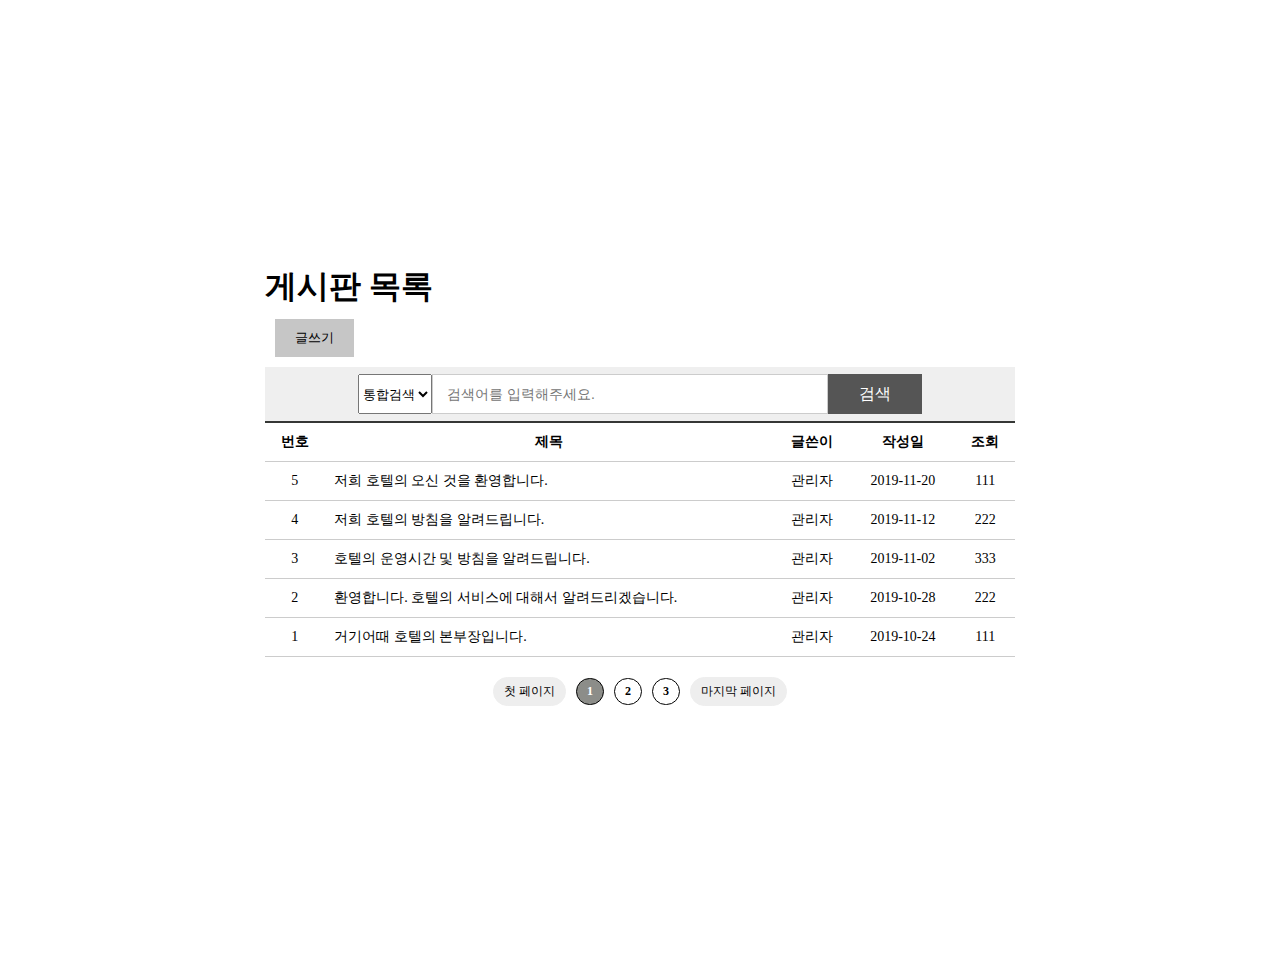
<file: Visual Studio/게시판 목록/index.html>
<!DOCTYPE html>
<html>
    <head>
        <title>게시판 목록</title>
        <link rel="stylesheet" href="./style.css">
    </head>
    <body>
        <div class="board_list_wrap">
            
            <table class="board_list">
                <h1>게시판 목록</h1>
                <a href="../게시판/notice_board.html">
                <button class="write-btn">글쓰기</button>
                </a>
                <div id="board-search">
                    <div class="container">
                        <div class="search-window">
                            <form action="">
                                <div class="search-wrap">
                                    <label for="search" class="blind">공지사항 내용 검색</label>
                                        <select name="job">
                                        <option value="통합검색">통합검색</option>
                                        <option value="내용+제목">작성자</option>
                                        <option value="내용">내용</option>
                                        <option value="제목">제목</option>
                                    </select> 
                                    <input id="search" type="search" name="" placeholder="검색어를 입력해주세요." value="">
                                    
                                    <button type="submit" class="btn btn-dark">검색</button>
                                
                                </div>
                                
                                
                            </form>
                        </div>
                    </div>
                </div>
                
                <thead>
                    <tr>
                        <th>번호</th>
                        <th>제목</th>
                        <th>글쓴이</th>
                        <th>작성일</th>
                        <th>조회</th>
                    </tr>
                </thead>
                <tbody>
                    <tr>
                        <td>5</td>
                        <td class="tit">
                            <a href="#">저희 호텔의 오신 것을 환영합니다.</a>
                        </td>
                        <td>관리자</td>
                        <td>2019-11-20</td>
                        <td>111</td>
                    </tr>
                    <tr>
                        <td>4</td>
                        <td class="tit">
                            <a href="#">저희 호텔의 방침을 알려드립니다.</a>
                        </td>
                        <td>관리자</td>
                        <td>2019-11-12</td>
                        <td>222</td>
                    </tr>
                    <tr>
                        <td>3</td>
                        <td class="tit">
                            <a href="#">호텔의 운영시간 및 방침을 알려드립니다.</a>
                        </td>
                        <td>관리자</td>
                        <td>2019-11-02</td>
                        <td>333</td>
                    </tr>
                    <tr>
                        <td>2</td>
                        <td class="tit">
                            <a href="#">환영합니다. 호텔의 서비스에 대해서 알려드리겠습니다.</a>
                        </td>
                        <td>관리자</td>
                        <td>2019-10-28</td>
                        <td>222</td>
                    </tr>
                    <tr>
                        <td>1</td>
                        <td class="tit">
                            <a href="#">거기어때 호텔의 본부장입니다.</a>
                        </td>
                        <td>관리자</td>
                        <td>2019-10-24</td>
                        <td>111</td>
                    </tr>
                </tbody>
            </table>
            <div class="paging">
                <a href="#" class="bt">첫 페이지</a>
                <a href="#" class="num on">1</a>
                <a href="#" class="num">2</a>
                <a href="#" class="num">3</a>
                <a href="#" class="bt">마지막 페이지</a>
            </div>
        </div>
    </body>
</html>
</file>
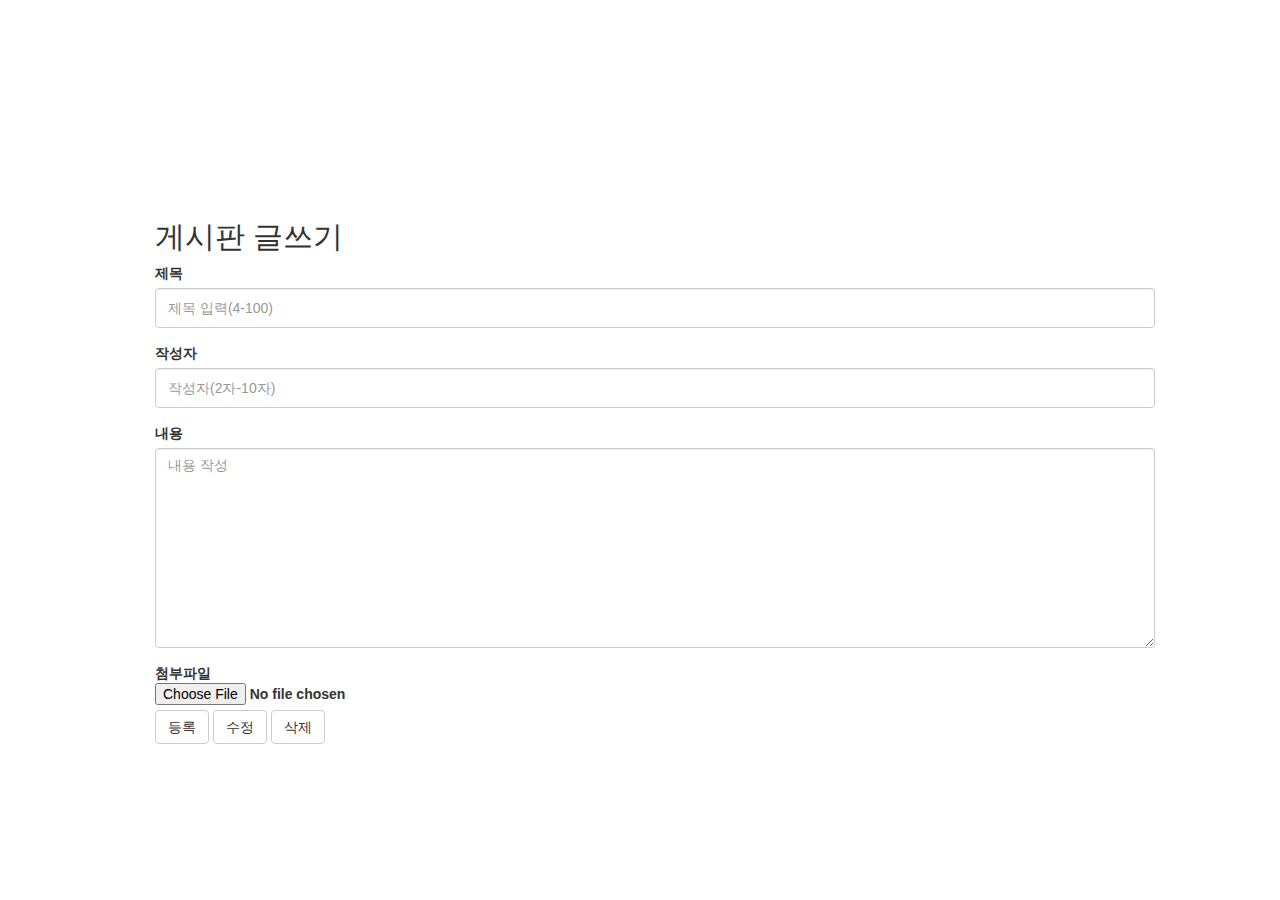
<file: Visual Studio/게시판/notice_board.html>
<!DOCTYPE html>
<html lang="ko">
<html>
<head>
<meta charset="UTF-8">
<form>
  
<title>게시판 글쓰기</title>
  <meta name="viewport" content="width=device-width, initial-scale=1">
  <link rel="stylesheet" href="https://maxcdn.bootstrapcdn.com/bootstrap/3.3.7/css/bootstrap.min.css">
  <script src="https://ajax.googleapis.com/ajax/libs/jquery/3.3.1/jquery.min.js"></script>
  <script src="https://maxcdn.bootstrapcdn.com/bootstrap/3.3.7/js/bootstrap.min.js"></script>
  <link rel="stylesheet" href="./notice_board.css">
</head>
<body>


<div class="container">
  <h2>게시판 글쓰기</h2>
  <form action="write.jsp" method="post">
    <div class="form-group">


      <label for="title">제목</label>
<!-- placeholder 속성 입력한 데이터가 없는 경우 배경으로 나타난다.실제적으로 입력을 100자까지로 지정 -->
<!-- required 속성을 설정하면 필수입력 사항이된다. -->
<!-- pattern 속성을 이용한 정규표현식으로 데이터의 유효성 검사를 할 수 있다. -->
      <input type="text" class="form-control" id="title"
       placeholder="제목 입력(4-100)" name="title"
       maxlength="100" required="required"
       pattern=".{4,100}">
    </div>

    <div class="form-group">
      <label for="writer">작성자</label>
      <input type="text" class="form-control" id="writer"
       placeholder="작성자(2자-10자)" name="writer">
    </div>

    <div class="form-group">
   <label for="content">내용</label>
<!--  여러줄의 데이터를 입력하고 하고자 할때 textarea 태그를 사용한다. -->
<!--  textarea 안에 있는 모든 글자는 그대로 나타난다. 공백문자, tag, enter -->
   <textarea class="form-control" rows="5" id="content"
    name="content" placeholder="내용 작성"></textarea>
 </div>

    <label> 첨부파일 <input type="file"> </label>
    <br>
    <button type="submit" class="btn btn-default">등록</button>
    <button type="submit" class="btn btn-default">수정</button>
    <button type="submit" class="btn btn-default">삭제</button>
  </form>
</div>
</body>
</html>
</file>
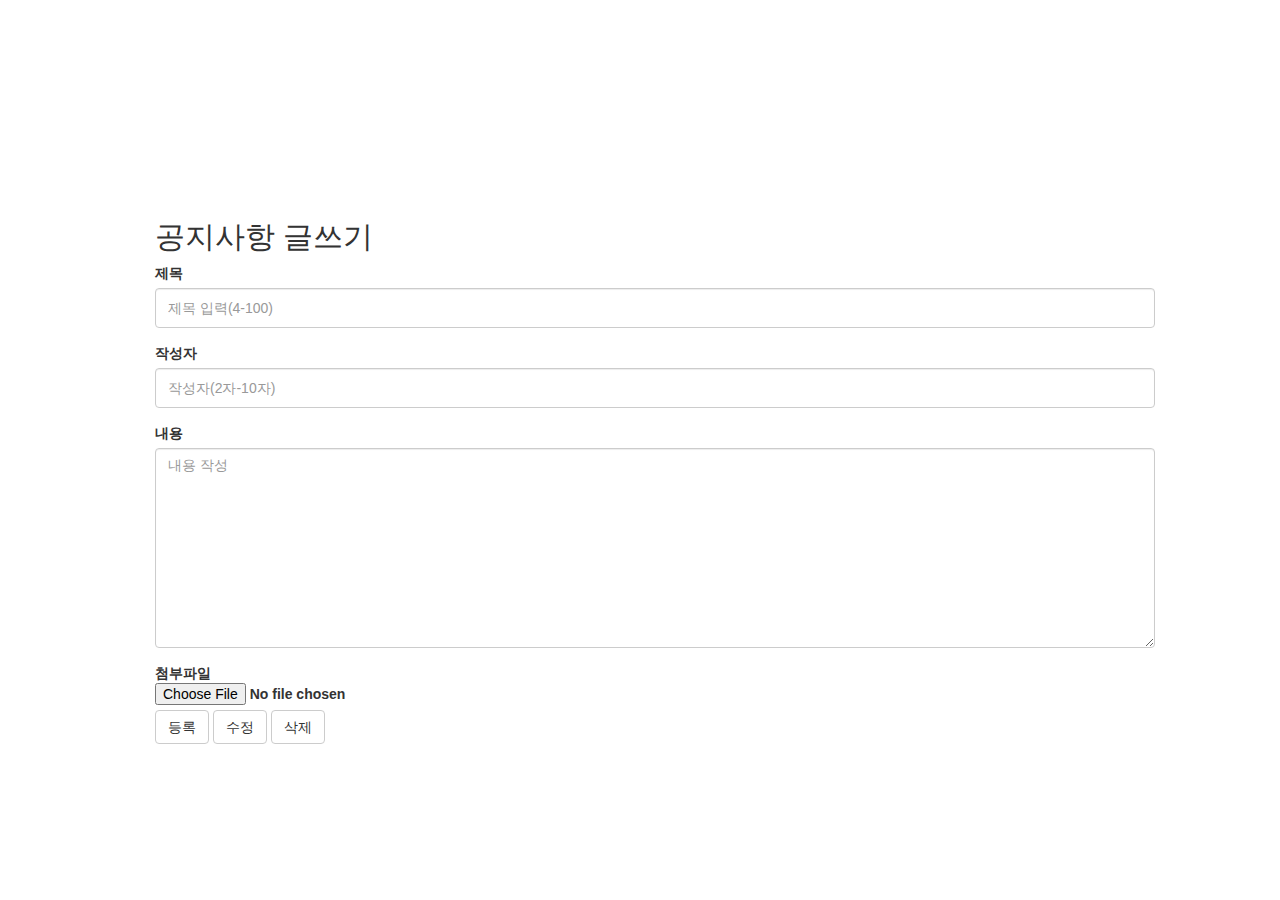
<file: Visual Studio/공지사항 글쓰기/Annotice_board.html>
<!DOCTYPE html>
<html lang="ko">
<html>
<head>
<meta charset="UTF-8">
<form>
  
<title>공지사항 글쓰기</title>
  <meta name="viewport" content="width=device-width, initial-scale=1">
  <link rel="stylesheet" href="https://maxcdn.bootstrapcdn.com/bootstrap/3.3.7/css/bootstrap.min.css">
  <script src="https://ajax.googleapis.com/ajax/libs/jquery/3.3.1/jquery.min.js"></script>
  <script src="https://maxcdn.bootstrapcdn.com/bootstrap/3.3.7/js/bootstrap.min.js"></script>
  <link rel="stylesheet" href="./Aotice_board.css">
</head>
<body>


<div class="container">
  <h2>공지사항 글쓰기</h2>
  <form action="write.jsp" method="post">
    <div class="form-group">


      <label for="title">제목</label>
<!-- placeholder 속성 입력한 데이터가 없는 경우 배경으로 나타난다.실제적으로 입력을 100자까지로 지정 -->
<!-- required 속성을 설정하면 필수입력 사항이된다. -->
<!-- pattern 속성을 이용한 정규표현식으로 데이터의 유효성 검사를 할 수 있다. -->
      <input type="text" class="form-control" id="title"
       placeholder="제목 입력(4-100)" name="title"
       maxlength="100" required="required"
       pattern=".{4,100}">
    </div>

    <div class="form-group">
      <label for="writer">작성자</label>
      <input type="text" class="form-control" id="writer"
       placeholder="작성자(2자-10자)" name="writer">
    </div>

    <div class="form-group">
   <label for="content">내용</label>
<!--  여러줄의 데이터를 입력하고 하고자 할때 textarea 태그를 사용한다. -->
<!--  textarea 안에 있는 모든 글자는 그대로 나타난다. 공백문자, tag, enter -->
   <textarea class="form-control" rows="5" id="content"
    name="content" placeholder="내용 작성"></textarea>
 </div>

    <label> 첨부파일 <input type="file"> </label>
    <br>
    <button type="submit" class="btn btn-default">등록</button>
    <button type="submit" class="btn btn-default">수정</button>
    <button type="submit" class="btn btn-default">삭제</button>
  </form>
</div>
</body>
</html>
</file>
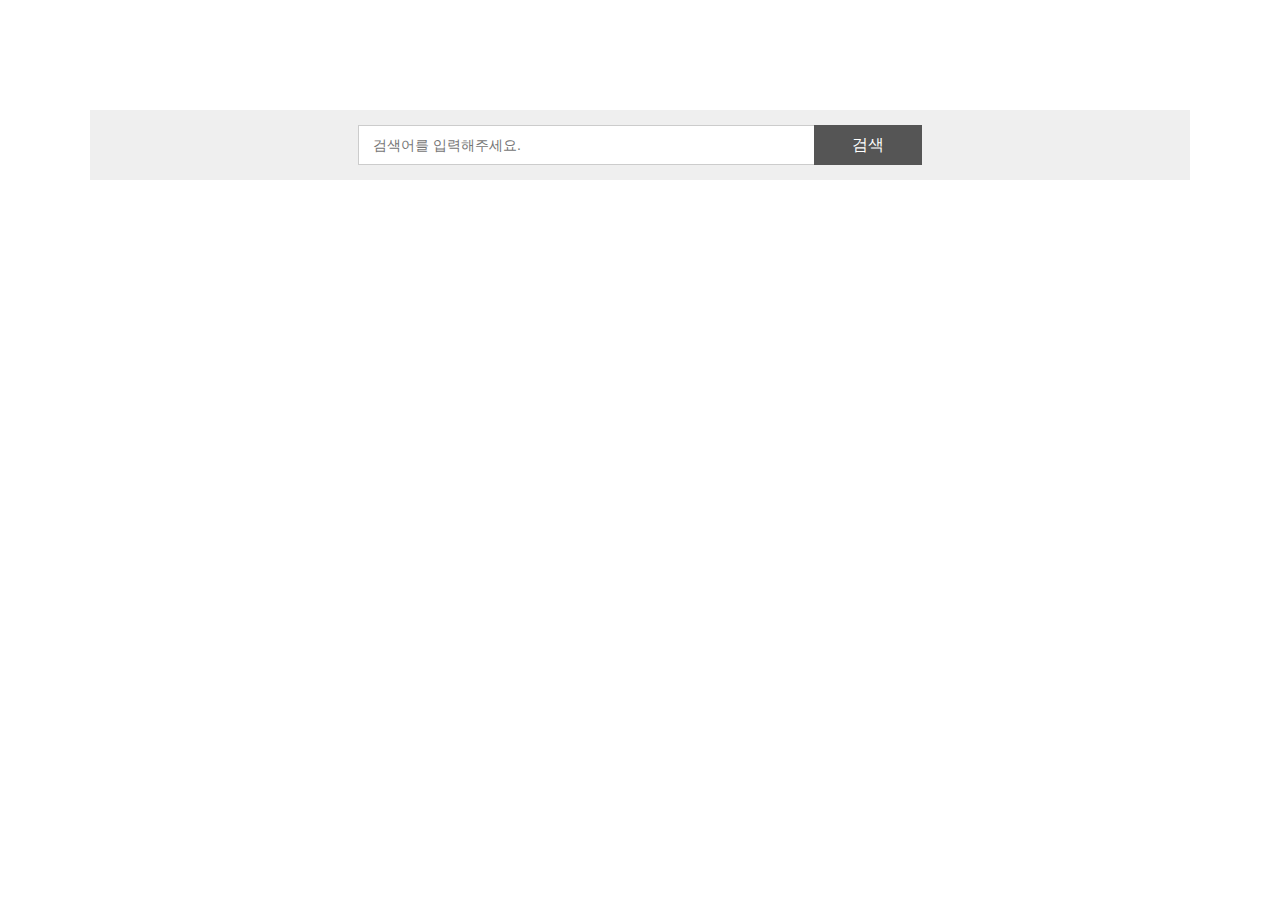
<file: Visual Studio/공지사항 헤더테스트/announcement.html>
<!DOCTYPE html>
<html lang="ko">
<head>
  <meta charset="UTF-8">
  <title>공지사항</title>
  <meta http-equiv="X-UA-Compatible" content="IE=edge">
  <meta name="viewport" content="width=device-width, initial-scale=1.0">
  <script src="https://ajax.googleapis.com/ajax/libs/jquery/3.4.1/jquery.min.js"></script>
  <link rel="stylesheet" href="./announcement.css" type="text/css">
<section class="notice">
  <div class="page-title">
        <div class="container">
        </div>
    </div>

    <!-- board seach area -->
    <div id="board-search">
        <div class="container">
            <div class="search-window">
                <form action="">
                    <div class="search-wrap">
                        <label for="search" class="blind">공지사항 내용 검색</label>
                        
                        <input id="search" type="search" name="" placeholder="검색어를 입력해주세요." value="">
                        <button type="submit" class="btn btn-dark">검색</button>
                        
                    </div>
                    
                </form>
            </div>
        </div>
    </div>
</section>
</file>
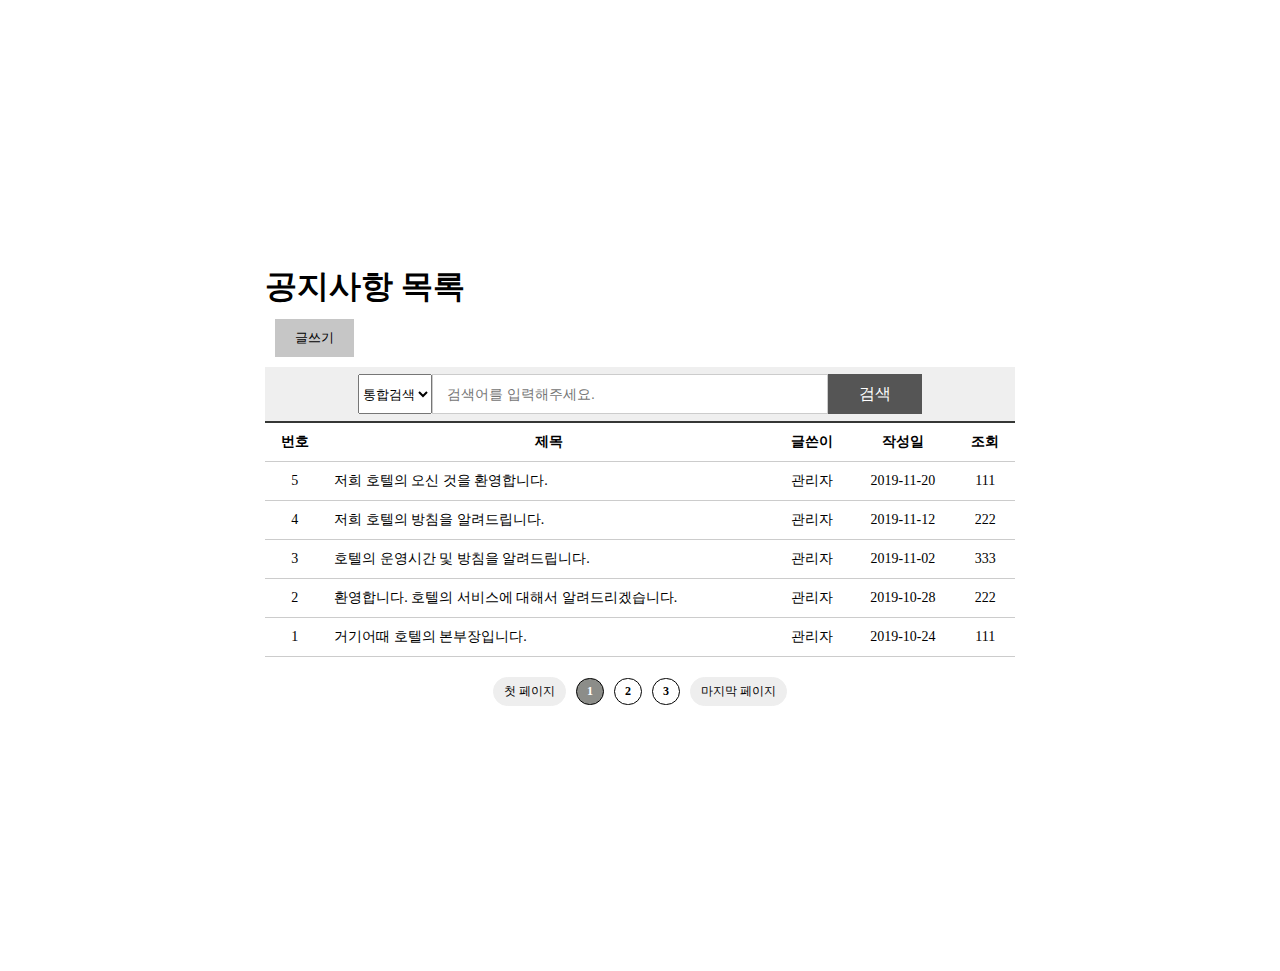
<file: Visual Studio/공지사항/announcement.html>
<!DOCTYPE html>
<html>
    <head>
        <title>공지사항</title>
        <link rel="stylesheet" href="./announcement.css">
    </head>
    <body>
        <div class="board_list_wrap">
            
            <table class="board_list">
                <h1>공지사항 목록</h1>
                <a href="../공지사항 글쓰기/Annotice_board.html">
                <button class="write-btn">글쓰기</button>
                </a>
                <div id="board-search">
                    <div class="container">
                        <div class="search-window">
                            <form action="">
                                <div class="search-wrap">
                                    <label for="search" class="blind">공지사항 내용 검색</label>
                                        <select name="job">
                                        <option value="통합검색">통합검색</option>
                                        <option value="내용+제목">작성자</option>
                                        <option value="내용">내용</option>
                                        <option value="제목">제목</option>
                                    </select> 
                                    <input id="search" type="search" name="" placeholder="검색어를 입력해주세요." value="">
                                    
                                    <button type="submit" class="btn btn-dark">검색</button>
                                
                                </div>
                                
                                
                            </form>
                        </div>
                    </div>
                </div>
                
                <thead>
                    <tr>
                        <th>번호</th>
                        <th>제목</th>
                        <th>글쓴이</th>
                        <th>작성일</th>
                        <th>조회</th>
                    </tr>
                </thead>
                <tbody>
                    <tr>
                        <td>5</td>
                        <td class="tit">
                            <a href="#">저희 호텔의 오신 것을 환영합니다.</a>
                        </td>
                        <td>관리자</td>
                        <td>2019-11-20</td>
                        <td>111</td>
                    </tr>
                    <tr>
                        <td>4</td>
                        <td class="tit">
                            <a href="#">저희 호텔의 방침을 알려드립니다.</a>
                        </td>
                        <td>관리자</td>
                        <td>2019-11-12</td>
                        <td>222</td>
                    </tr>
                    <tr>
                        <td>3</td>
                        <td class="tit">
                            <a href="#">호텔의 운영시간 및 방침을 알려드립니다.</a>
                        </td>
                        <td>관리자</td>
                        <td>2019-11-02</td>
                        <td>333</td>
                    </tr>
                    <tr>
                        <td>2</td>
                        <td class="tit">
                            <a href="#">환영합니다. 호텔의 서비스에 대해서 알려드리겠습니다.</a>
                        </td>
                        <td>관리자</td>
                        <td>2019-10-28</td>
                        <td>222</td>
                    </tr>
                    <tr>
                        <td>1</td>
                        <td class="tit">
                            <a href="#">거기어때 호텔의 본부장입니다.</a>
                        </td>
                        <td>관리자</td>
                        <td>2019-10-24</td>
                        <td>111</td>
                    </tr>
                </tbody>
            </table>
            <div class="paging">
                <a href="#" class="bt">첫 페이지</a>
                <a href="#" class="num on">1</a>
                <a href="#" class="num">2</a>
                <a href="#" class="num">3</a>
                <a href="#" class="bt">마지막 페이지</a>
            </div>
        </div>
    </body>
</html>
</file>
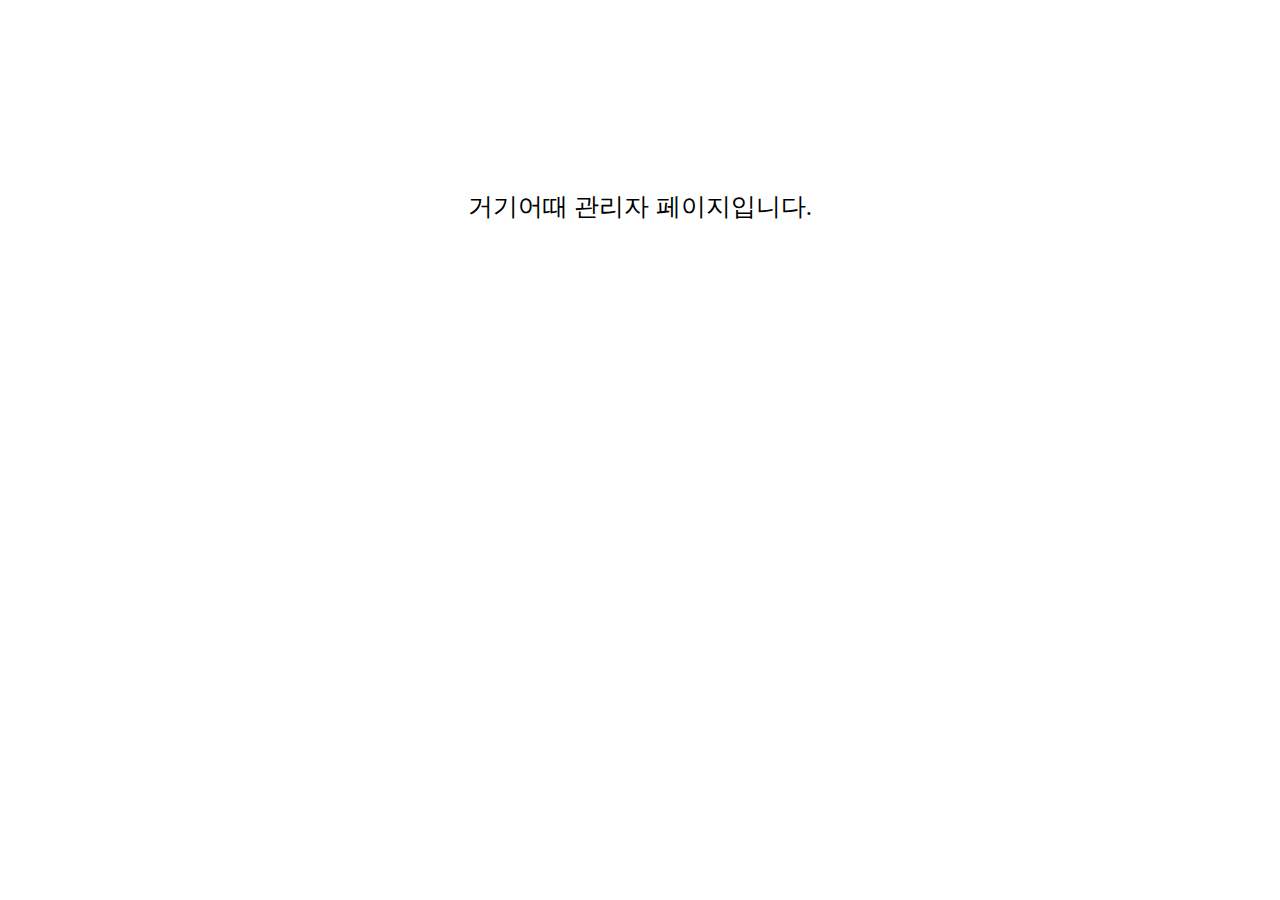
<file: Visual Studio/관리자페이지,게시물,글쓰기/home.html>
<!DOCTYPE html>
<html lang="ko">
<head>
  <meta charset="UTF-8">
  <meta http-equiv="X-UA-Compatible" content="IE=edge">
  <meta name="viewport" content="width=device-width, initial-scale=1.0">
  <title>Document</title>
</head>
<body>
  <div id="home">거기어때 관리자 페이지입니다.</div>
</body>
<style>
  #home {
    text-align: center;
    margin-top: 15%;
    font-size: 25px;
  }
</style>
</html>
</file>
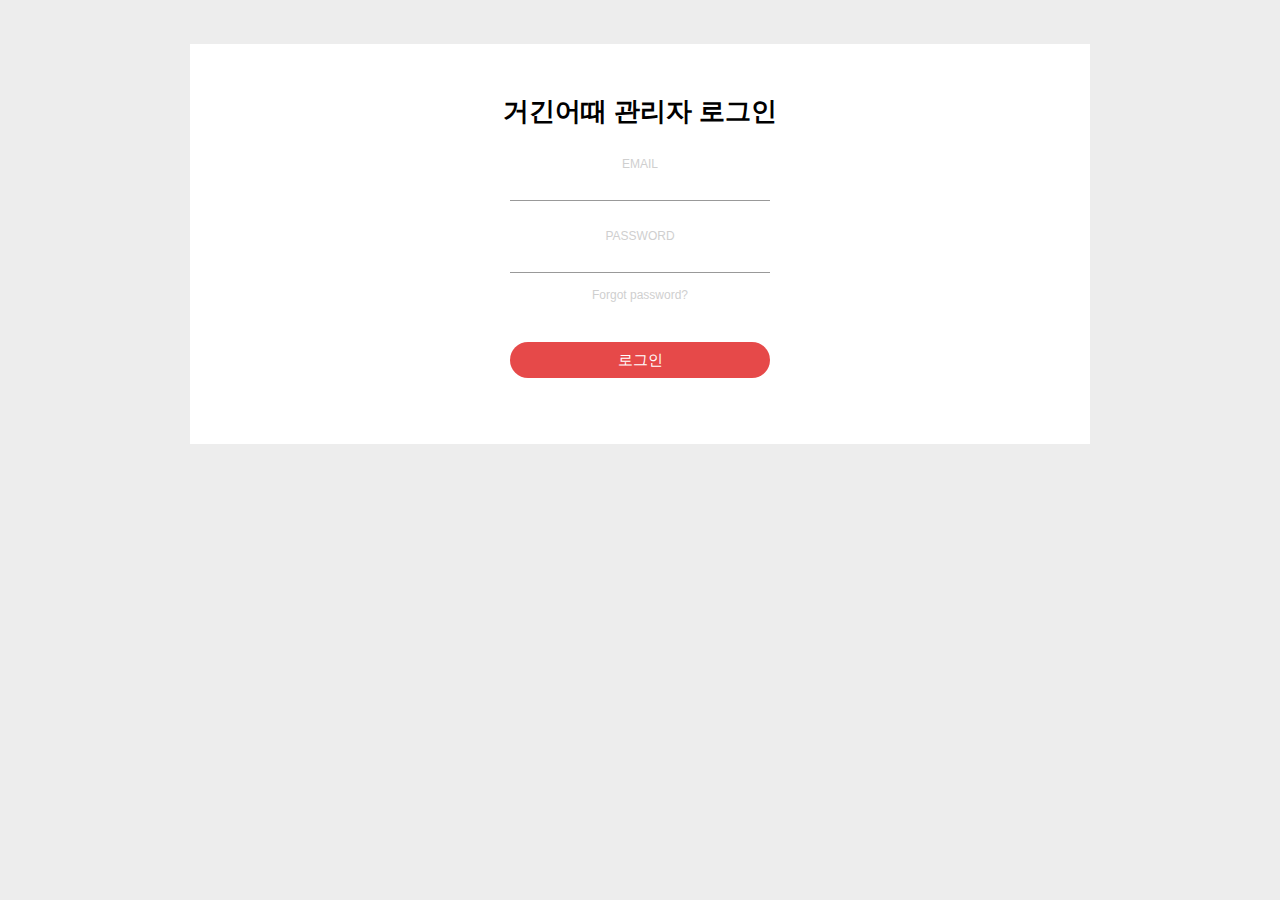
<file: Visual Studio/관리자페이지,게시물,글쓰기/membership.html>
<!DOCTYPE html>
<html lang="ko">
<head>
  <meta charset="UTF-8">
  <meta http-equiv="X-UA-Compatible" content="IE=edge">
  <meta name="viewport" content="width=device-width, initial-scale=1.0">
  <script src="https://ajax.googleapis.com/ajax/libs/jquery/3.4.1/jquery.min.js"></script>
  <script src='./membership.js'></script>
  <link rel="stylesheet" href="./membership.css" type="text/css">
  <title>첫 로그인 페이지</title>
</head>
<div class="cont">
  <div class="form sign-in">
    <h2>거긴어때 관리자 로그인</h2>
    <label>
      <span>Email</span>
      <input type="email" />
    </label>
    <label>
      <span>Password</span>
      <input type="password" />
    </label>
    <p class="forgot-pass">Forgot password?</p>
    <button type="button" class="submit">로그인</button>
  </div>
</div>
</file>
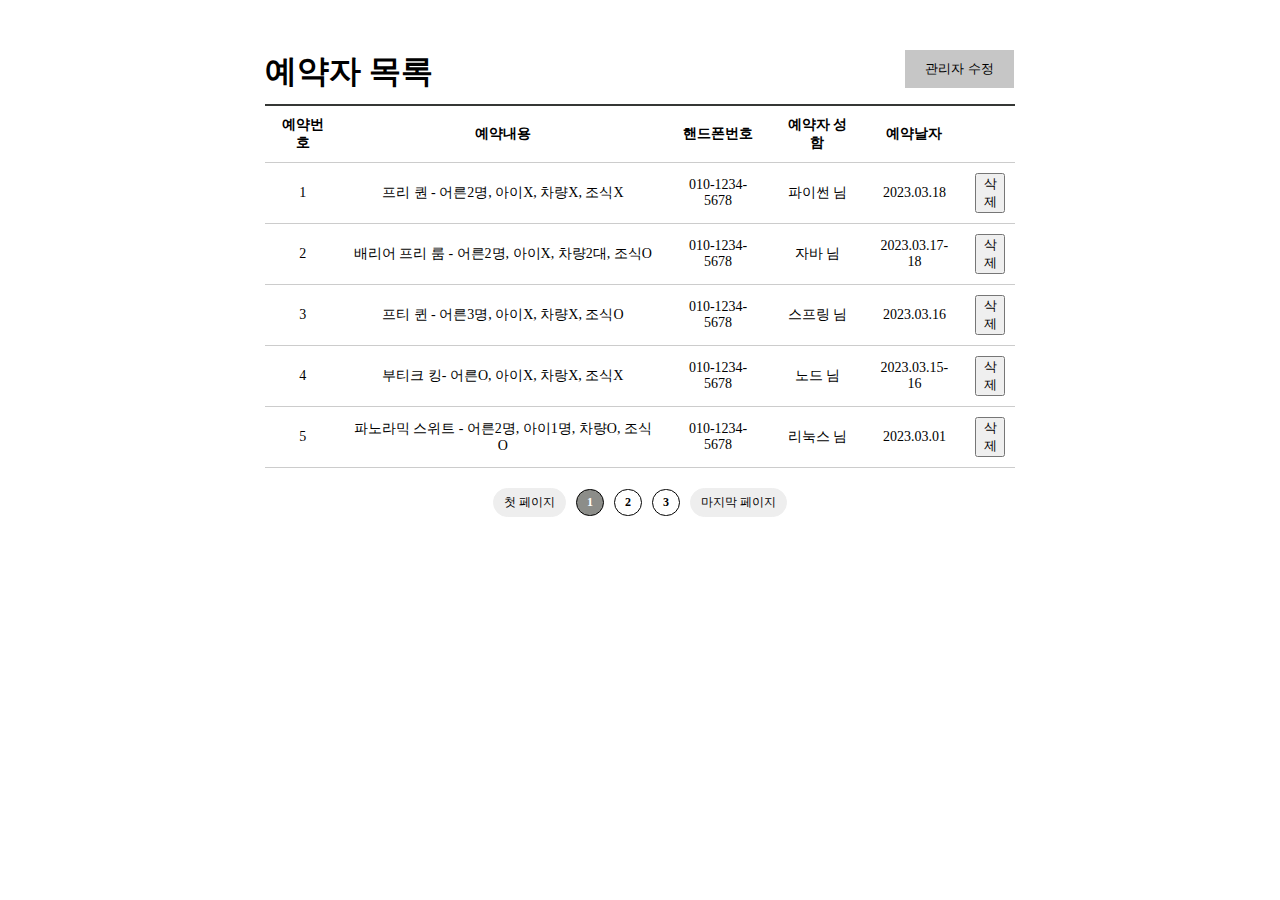
<file: Visual Studio/관리자페이지,게시물,글쓰기/reservation.html>
<!DOCTYPE html>
<html>
    <head>
        <title>예약자 목록</title>
        <link rel="stylesheet" href="./reservation.css">
    </head>
    <body>
        <div class="board_list_wrap">
            <table class="board_list">
                <h1>예약자 목록</h1>
                <!-- <a href="../게시판/notice_board.html"> -->
                  
                <button class="write-btn">관리자 수정</button>
                </a>
                <thead>
                    <tr>
                        <th>예약번호</th>
                        <th>예약내용</th>
                        <th>핸드폰번호</th>
                        <th>예약자 성함</th>
                        <th>예약날자</th>
                    </tr>
                </thead>
                <tbody>
                    <tr>
                        <td>1</td>
                        
                        <td class="tit">
                            <a href="#">프리 퀀 - 어른2명, 아이X, 차량X, 조식X</a>
                        </td>
                        <td>010-1234-5678</td>
                        <td>파이썬 님</td>
                        <td>2023.03.18</td>
                        <td><button>삭제</button></td>
                    </tr>
                    <tr>
                        <td>2</td>
                        <td class="tit">
                            <a href="#">배리어 프리 룸 - 어른2명, 아이X, 차량2대, 조식O</a>
                        </td>
                        <td>010-1234-5678</td>
                        <td>자바 님</td>
                        <td>2023.03.17-18</td>
                        <td><button>삭제</button></td>
                    </tr>
                    <tr>
                        <td>3</td>
                        <td class="tit">
                            <a href="#">프티 퀸 - 어른3명, 아이X, 차량X, 조식O</a>
                        </td>
                        <td>010-1234-5678</td>
                        <td>스프링 님</td>
                        <td>2023.03.16</td>
                        <td><button>삭제</button></td>
                    </tr>
                    <tr>
                        <td>4</td>
                        <td class="tit">
                            <a href="#">부티크 킹- 어른O, 아이X, 차랑X, 조식X</a>
                        </td>
                        <td>010-1234-5678</td>
                        <td>노드 님</td>
                        <td>2023.03.15-16</td>
                        <td><button>삭제</button></td>
                    </tr>
                    <tr>
                        <td>5</td>
                        <td class="tit">
                            <a href="#">파노라믹 스위트 - 어른2명, 아이1명, 차량O, 조식O</a>
                        </td>
                        <td>010-1234-5678</td>
                        <td>리눅스 님</td>
                        <td>2023.03.01</td>
                        <td><button>삭제</button></td>
                    </tr>
                </tbody>
            </table>
            <div class="paging">
                <a href="#" class="bt">첫 페이지</a>
                <a href="#" class="num on">1</a>
                <a href="#" class="num">2</a>
                <a href="#" class="num">3</a>
                <a href="#" class="bt">마지막 페이지</a>
            </div>
        </div>
    </body>
</html>
</file>
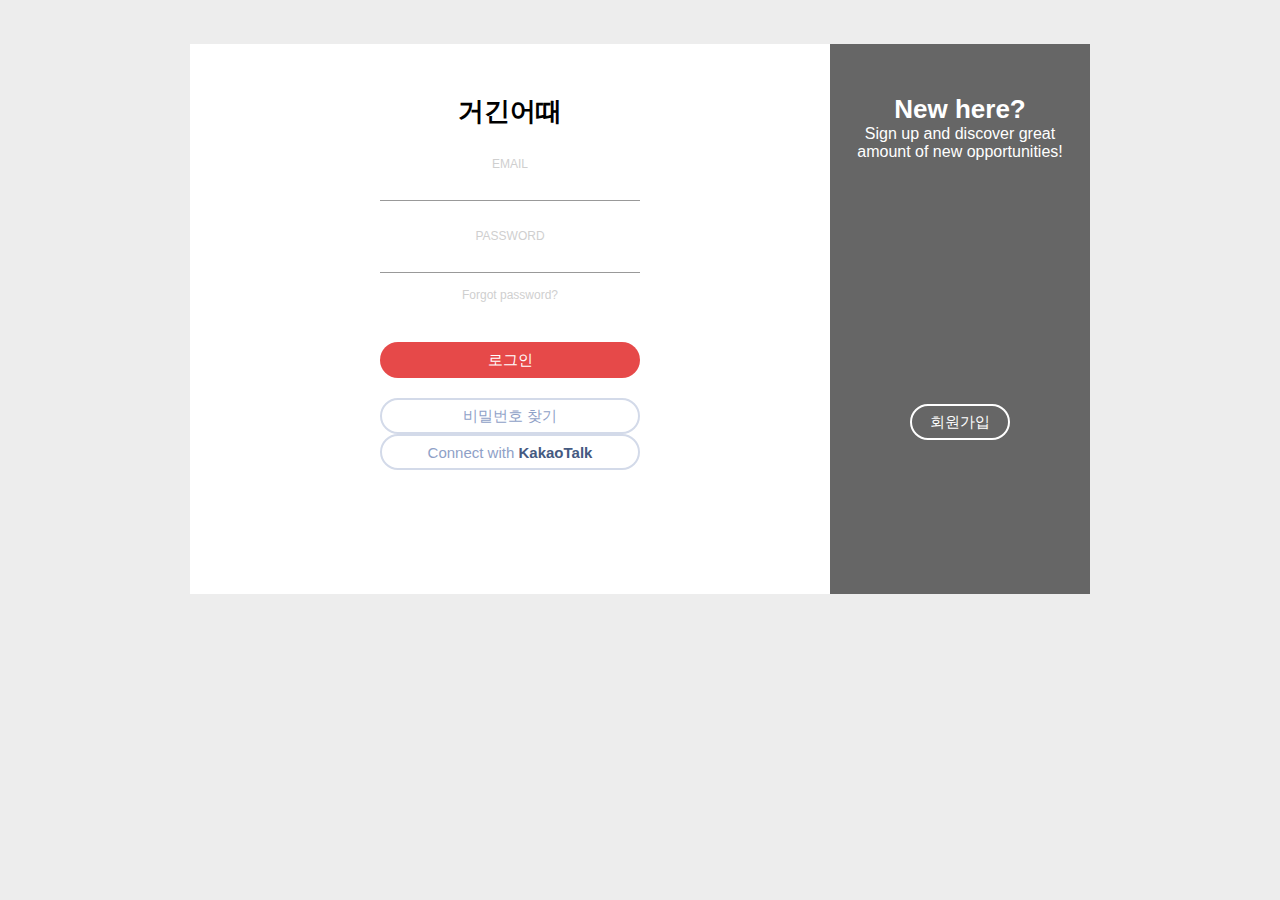
<file: Visual Studio/첫로그인페이지/membership.html>
<!DOCTYPE html>
<html lang="ko">
<head>
  <meta charset="UTF-8">
  <meta http-equiv="X-UA-Compatible" content="IE=edge">
  <meta name="viewport" content="width=device-width, initial-scale=1.0">
  <script src="https://ajax.googleapis.com/ajax/libs/jquery/3.4.1/jquery.min.js"></script>
  <script src='./membership.js'></script>
  <link rel="stylesheet" href="./membership.css" type="text/css">
  <title>첫 로그인 페이지</title>
</head>
<div class="cont">
  <div class="form sign-in">
    <h2>거긴어때</h2>
    <label>
      <span>Email</span>
      <input type="email" />
    </label>
    <label>
      <span>Password</span>
      <input type="password" />
    </label>
    <p class="forgot-pass">Forgot password?</p>
    <button type="button" class="submit">로그인</button>
    <button type="button" class="fb-btn">비밀번호 찾기</button>
    <button type="button" class="fb-btn">Connect with <span>KakaoTalk</span></button>
  </div>
  <div class="sub-cont">
    <div class="img">
      <div class="img__text m--up">
        <h2>New here?</h2>
        <p>Sign up and discover great amount of new opportunities!</p>
      </div>
      <a href="../로그인,가입완료1/login.html">
        <div class="img__btn">
          <span class="m--up">회원가입</span>
        </div>
      </a>
    </div>
  </div>
</div>
</file>
<file: Visual Studio/게시판 목록/style.css>
* {
    margin: 0;
    padding: 0;
}

table {
    border-collapse: collapse;
}

caption {
    display: none;
}

a {
    text-decoration: none;
    color: inherit;
}

.board_list_wrap {
    padding: 265px;
}

.board_list {
    width: 100%;
    border-top: 2px solid rgb(53, 55, 53);
}

.board_list tr {
    border-bottom: 1px solid #ccc;
}

.board_list th,
.board_list td {
    padding: 10px;
    font-size: 14px;
}

.board_list td {
    text-align: center;
}

.board_list .tit {
    text-align: left;
}

.board_list .tit:hover {
    text-decoration: underline;
}

.board_list_wrap .paging {
    margin-top: 20px;
    text-align: center;
    font-size: 0;
}
.board_list_wrap .paging a {
    display: inline-block;
    margin-left: 10px;
    padding: 5px 10px;
    border-radius: 100px;
    font-size: 12px;
}
.board_list_wrap .paging a:first-child {
    margin-left: 0;
}

.board_list_wrap .paging a.bt {
    border: 1px solid #eee;
    background: #eee;
}

.board_list_wrap .paging a.num {
    border: 1px solid rgb(0, 0, 0);
    font-weight: 600;
    color: rgb(0, 0, 0);
}

.board_list_wrap .paging a.num.on {
    background: rgb(140, 141, 137);
    color: #fff;
}

.write-btn {
    background-color: #c6c6c6; /* 버튼 배경색 */
    border: none; /* 버튼 테두리 없음 */
    color: rgb(0, 0, 0); /* 버튼 글씨색 */
    padding: 10px 20px; /* 버튼 안쪽 여백 */
    text-align: center; /* 버튼 가운데 정렬 */
    text-decoration: none; /* 버튼 밑줄 없음 */
    display: inline-block; /* 버튼을 인라인 블록 요소로 설정 */
    font-size: 13px; /* 버튼 글씨 크기 */
    margin: 10px; /*버튼 간격*/
    /* margin-left: 1200px; 버튼 위치 바꾸가 */
    cursor: pointer; /* 버튼 커서 모양 */
  }


  
section.notice {
    padding: 200px 0;
    padding-top: 50px;
  }
  
  .page-title {
    margin-bottom: 60px;
  }
  /* .page-title h3 {
    font-size: 28px;
    color: #333333;
    font-weight: 400;
    text-align: center;
  } */
  
select {
  height: 40px;
}

  #board-search .search-window {
    padding: 7px 0;
    background-color: #efefef;
  }
  #board-search .search-window .search-wrap {
    position: relative;
  /*   padding-right: 124px; */
    margin: 0 auto;
    width: 80%;
    max-width: 564px;
    display: flex;
    justify-content: center;
    align-items: center;
  }
  
  #board-search .search-window .search-wrap input {
    height: 40px;
    width: 100%;
    font-size: 14px;
    padding: 7px 14px;
    border: 1px solid #ccc;
  }
  #board-search .search-window .search-wrap input:focus {
    border-color: #333;
    outline: 0;
    border-width: 1px;
  }
  #board-search .search-window .search-wrap .btn {
    /* position: absolute; */
    right: 0;
    top: 22px;
    bottom: 0;
    width: 108px;
    height: 40px;
    /* padding: 5px 20px 5px 20px; */
    font-size: 16px;
  }
  
  .board-table {
    font-size: 13px;
    width: 100%;
    border-top: 1px solid #ccc;
    border-bottom: 1px solid #ccc;
  }
  
  .board-table a {
    color: #333;
    display: inline-block;
    line-height: 1.4;
    word-break: break-all;
    vertical-align: middle;
  }
  .board-table a:hover {
    text-decoration: underline;
  }
  .board-table th {
    text-align: center;
  }
  
  .board-table .th-num {
    width: 100px;
    text-align: center;
  }
  
  .board-table .th-date {
    width: 200px;
  }
  
  .board-table th, .board-table td {
    padding: 14px 0;
  }
  
  .board-table tbody td {
    border-top: 1px solid #e7e7e7;
    text-align: center;
  }
  
  .board-table tbody th {
    padding-left: 28px;
    padding-right: 14px;
    border-top: 1px solid #e7e7e7;
    text-align: left;
  }
  
  .board-table tbody th p{
    display: none;
  }
  
  .btn {
    display: inline-block;
    padding: 0 30px;
    font-size: 15px;
    font-weight: 400;
    background: transparent;
    text-align: center;
    white-space: nowrap;
    vertical-align: middle;
    -ms-touch-action: manipulation;
    touch-action: manipulation;
    cursor: pointer;
    -webkit-user-select: none;
    -moz-user-select: none;
    -ms-user-select: none;
    user-select: none;
    border: 1px solid transparent;
    text-transform: uppercase;
    -webkit-border-radius: 0;
    -moz-border-radius: 0;
    border-radius: 0;
    -webkit-transition: all 0.3s;
    -moz-transition: all 0.3s;
    -ms-transition: all 0.3s;
    -o-transition: all 0.3s;
    transition: all 0.3s;
  }
  
  .btn-dark {
    background: #555;
    color: #fff;
  }
  
  .btn-dark:hover, .btn-dark:focus {
    background: #373737;
    border-color: #373737;
    color: #fff;
  }
  
  .btn-dark {
    background: #555;
    color: #fff;
  }
  
  .btn-dark:hover, .btn-dark:focus {
    background: #373737;
    border-color: #373737;
    color: #fff;
  }
  
  /* reset */
  
  * {
    list-style: none;
    text-decoration: none;
    padding: 0;
    margin: 0;
    box-sizing: border-box;
  }
  .clearfix:after {
    content: '';
    display: block;
    clear: both;
  }
  .container {
    /* width: 1100px; */
    margin: 0 auto;
  }
  .blind {
    position: absolute;
    overflow: hidden;
    clip: rect(0 0 0 0);
    margin: -1px;
    width: 1px;
    height: 1px;
  }
</file>
<file: Visual Studio/게시판/notice_board.css>
.container {
  padding-top:200px;
  padding-left: 100px;
 }

 #content {
  height:200px;
  width: 1000px;
  }

  #title {
    height: 40px;
    width: 1000px;
  }

  #writer {
    height: 40px;
    width: 1000px;

  }
</file>
<file: Visual Studio/공지사항 글쓰기/Aotice_board.css>
.container {
  padding-top:200px;
  padding-left: 100px;
 }

 #content {
  height:200px;
  width: 1000px;
  }

  #title {
    height: 40px;
    width: 1000px;
  }

  #writer {
    height: 40px;
    width: 1000px;

  }
</file>
<file: Visual Studio/공지사항 헤더테스트/announcement.css>
section.notice {
  padding: 200px 0;
  padding-top: 50px;
}

.page-title {
  margin-bottom: 60px;
}
/* .page-title h3 {
  font-size: 28px;
  color: #333333;
  font-weight: 400;
  text-align: center;
} */

#board-search .search-window {
  padding: 15px 0;
  background-color: #efefef;
}
#board-search .search-window .search-wrap {
  position: relative;
/*   padding-right: 124px; */
  margin: 0 auto;
  width: 80%;
  max-width: 564px;
}

#board-search .search-window .search-wrap input {
  height: 40px;
  width: 100%;
  font-size: 14px;
  padding: 7px 14px;
  border: 1px solid #ccc;
}
#board-search .search-window .search-wrap input:focus {
  border-color: #333;
  outline: 0;
  border-width: 1px;
}
#board-search .search-window .search-wrap .btn {
  position: absolute;
  right: 0;
  top: 0;
  bottom: 0;
  width: 108px;
  padding: 0;
  font-size: 16px;
}

.board-table {
  font-size: 13px;
  width: 100%;
  border-top: 1px solid #ccc;
  border-bottom: 1px solid #ccc;
}

.board-table a {
  color: #333;
  display: inline-block;
  line-height: 1.4;
  word-break: break-all;
  vertical-align: middle;
}
.board-table a:hover {
  text-decoration: underline;
}
.board-table th {
  text-align: center;
}

.board-table .th-num {
  width: 100px;
  text-align: center;
}

.board-table .th-date {
  width: 200px;
}

.board-table th, .board-table td {
  padding: 14px 0;
}

.board-table tbody td {
  border-top: 1px solid #e7e7e7;
  text-align: center;
}

.board-table tbody th {
  padding-left: 28px;
  padding-right: 14px;
  border-top: 1px solid #e7e7e7;
  text-align: left;
}

.board-table tbody th p{
  display: none;
}

.btn {
  display: inline-block;
  padding: 0 30px;
  font-size: 15px;
  font-weight: 400;
  background: transparent;
  text-align: center;
  white-space: nowrap;
  vertical-align: middle;
  -ms-touch-action: manipulation;
  touch-action: manipulation;
  cursor: pointer;
  -webkit-user-select: none;
  -moz-user-select: none;
  -ms-user-select: none;
  user-select: none;
  border: 1px solid transparent;
  text-transform: uppercase;
  -webkit-border-radius: 0;
  -moz-border-radius: 0;
  border-radius: 0;
  -webkit-transition: all 0.3s;
  -moz-transition: all 0.3s;
  -ms-transition: all 0.3s;
  -o-transition: all 0.3s;
  transition: all 0.3s;
}

.btn-dark {
  background: #555;
  color: #fff;
}

.btn-dark:hover, .btn-dark:focus {
  background: #373737;
  border-color: #373737;
  color: #fff;
}

.btn-dark {
  background: #555;
  color: #fff;
}

.btn-dark:hover, .btn-dark:focus {
  background: #373737;
  border-color: #373737;
  color: #fff;
}

/* reset */

* {
  list-style: none;
  text-decoration: none;
  padding: 0;
  margin: 0;
  box-sizing: border-box;
}
.clearfix:after {
  content: '';
  display: block;
  clear: both;
}
.container {
  width: 1100px;
  margin: 0 auto;
}
.blind {
  position: absolute;
  overflow: hidden;
  clip: rect(0 0 0 0);
  margin: -1px;
  width: 1px;
  height: 1px;
}
</file>
<file: Visual Studio/공지사항/announcement.css>
* {
  margin: 0;
  padding: 0;
}

table {
  border-collapse: collapse;
}

caption {
  display: none;
}

a {
  text-decoration: none;
  color: inherit;
}

.board_list_wrap {
  padding: 265px;
}

.board_list {
  width: 100%;
  border-top: 2px solid rgb(53, 55, 53);
}

.board_list tr {
  border-bottom: 1px solid #ccc;
}

.board_list th,
.board_list td {
  padding: 10px;
  font-size: 14px;
}

.board_list td {
  text-align: center;
}

.board_list .tit {
  text-align: left;
}

.board_list .tit:hover {
  text-decoration: underline;
}

.board_list_wrap .paging {
  margin-top: 20px;
  text-align: center;
  font-size: 0;
}
.board_list_wrap .paging a {
  display: inline-block;
  margin-left: 10px;
  padding: 5px 10px;
  border-radius: 100px;
  font-size: 12px;
}
.board_list_wrap .paging a:first-child {
  margin-left: 0;
}

.board_list_wrap .paging a.bt {
  border: 1px solid #eee;
  background: #eee;
}

.board_list_wrap .paging a.num {
  border: 1px solid rgb(0, 0, 0);
  font-weight: 600;
  color: rgb(0, 0, 0);
}

.board_list_wrap .paging a.num.on {
  background: rgb(140, 141, 137);
  color: #fff;
}

.write-btn {
  background-color: #c6c6c6; /* 버튼 배경색 */
  border: none; /* 버튼 테두리 없음 */
  color: rgb(0, 0, 0); /* 버튼 글씨색 */
  padding: 10px 20px; /* 버튼 안쪽 여백 */
  text-align: center; /* 버튼 가운데 정렬 */
  text-decoration: none; /* 버튼 밑줄 없음 */
  display: inline-block; /* 버튼을 인라인 블록 요소로 설정 */
  font-size: 13px; /* 버튼 글씨 크기 */
  margin: 10px; /*버튼 간격*/
  /* margin-left: 1200px; 버튼 위치 바꾸가 */
  cursor: pointer; /* 버튼 커서 모양 */
}



section.notice {
  padding: 200px 0;
  padding-top: 50px;
}

.page-title {
  margin-bottom: 60px;
}
/* .page-title h3 {
  font-size: 28px;
  color: #333333;
  font-weight: 400;
  text-align: center;
} */

select {
height: 40px;
}

#board-search .search-window {
  padding: 7px 0;
  background-color: #efefef;
}
#board-search .search-window .search-wrap {
  position: relative;
/*   padding-right: 124px; */
  margin: 0 auto;
  width: 80%;
  max-width: 564px;
  display: flex;
  justify-content: center;
  align-items: center;
}

#board-search .search-window .search-wrap input {
  height: 40px;
  width: 100%;
  font-size: 14px;
  padding: 7px 14px;
  border: 1px solid #ccc;
}
#board-search .search-window .search-wrap input:focus {
  border-color: #333;
  outline: 0;
  border-width: 1px;
}
#board-search .search-window .search-wrap .btn {
  /* position: absolute; */
  right: 0;
  top: 22px;
  bottom: 0;
  width: 108px;
  height: 40px;
  /* padding: 5px 20px 5px 20px; */
  font-size: 16px;
}

.board-table {
  font-size: 13px;
  width: 100%;
  border-top: 1px solid #ccc;
  border-bottom: 1px solid #ccc;
}

.board-table a {
  color: #333;
  display: inline-block;
  line-height: 1.4;
  word-break: break-all;
  vertical-align: middle;
}
.board-table a:hover {
  text-decoration: underline;
}
.board-table th {
  text-align: center;
}

.board-table .th-num {
  width: 100px;
  text-align: center;
}

.board-table .th-date {
  width: 200px;
}

.board-table th, .board-table td {
  padding: 14px 0;
}

.board-table tbody td {
  border-top: 1px solid #e7e7e7;
  text-align: center;
}

.board-table tbody th {
  padding-left: 28px;
  padding-right: 14px;
  border-top: 1px solid #e7e7e7;
  text-align: left;
}

.board-table tbody th p{
  display: none;
}

.btn {
  display: inline-block;
  padding: 0 30px;
  font-size: 15px;
  font-weight: 400;
  background: transparent;
  text-align: center;
  white-space: nowrap;
  vertical-align: middle;
  -ms-touch-action: manipulation;
  touch-action: manipulation;
  cursor: pointer;
  -webkit-user-select: none;
  -moz-user-select: none;
  -ms-user-select: none;
  user-select: none;
  border: 1px solid transparent;
  text-transform: uppercase;
  -webkit-border-radius: 0;
  -moz-border-radius: 0;
  border-radius: 0;
  -webkit-transition: all 0.3s;
  -moz-transition: all 0.3s;
  -ms-transition: all 0.3s;
  -o-transition: all 0.3s;
  transition: all 0.3s;
}

.btn-dark {
  background: #555;
  color: #fff;
}

.btn-dark:hover, .btn-dark:focus {
  background: #373737;
  border-color: #373737;
  color: #fff;
}

.btn-dark {
  background: #555;
  color: #fff;
}

.btn-dark:hover, .btn-dark:focus {
  background: #373737;
  border-color: #373737;
  color: #fff;
}

/* reset */

* {
  list-style: none;
  text-decoration: none;
  padding: 0;
  margin: 0;
  box-sizing: border-box;
}
.clearfix:after {
  content: '';
  display: block;
  clear: both;
}
.container {
  /* width: 1100px; */
  margin: 0 auto;
}
.blind {
  position: absolute;
  overflow: hidden;
  clip: rect(0 0 0 0);
  margin: -1px;
  width: 1px;
  height: 1px;
}
</file>
<file: Visual Studio/관리자페이지,게시물,글쓰기/membership.css>
*, *:before, *:after {
  box-sizing: border-box;
  margin: 0;
  padding: 0;
}

body {
  font-family: "Open Sans", Helvetica, Arial, sans-serif;
  background: #ededed;
}

input, button {
  border: none;
  outline: none;
  background: none;
  font-family: "Open Sans", Helvetica, Arial, sans-serif;
}

.tip {
  font-size: 20px;
  margin: 40px auto 50px;
  text-align: center;
}

.cont {
  overflow: hidden;
  position: relative;
  width: 900px;
  height: 400px;
  margin: calc(23% - 250px) auto 100px auto;
  background: #fff;
}

.form {
  position: relative;
  /* width: 640px; */
  height: 100%;
  transition: transform 1.2s ease-in-out;
  padding: 50px 30px 0;
}

.sub-cont {
  overflow: hidden;
  position: absolute;
  left: 640px;
  top: 0;
  width: 900px;
  height: 100%;
  padding-left: 260px;
  background: #fff;
  transition: transform 1.2s ease-in-out;
}
.cont.s--signup .sub-cont {
  transform: translate3d(-640px, 0, 0);
}

button {
  display: block;
  margin: 0 auto;
  width: 260px;
  height: 36px;
  border-radius: 30px;
  color: #fff;
  font-size: 15px;
  cursor: pointer;
}

.img {
  overflow: hidden;
  z-index: 2;
  position: absolute;
  left: 0;
  top: 0;
  width: 260px;
  height: 100%;
  padding-top: 360px;
}
.img:before {
  content: "";
  position: absolute;
  right: 0;
  top: 0;
  width: 900px;
  height: 100%;
  background-image: url("https://s3-us-west-2.amazonaws.com/s.cdpn.io/142996/sections-3.jpg");
  background-size: cover;
  transition: transform 1.2s ease-in-out;
}
.img:after {
  content: "";
  position: absolute;
  left: 0;
  top: 0;
  width: 100%;
  height: 100%;
  background: rgba(0, 0, 0, 0.6);
}
.cont.s--signup .img:before {
  transform: translate3d(640px, 0, 0);
}
.img__text {
  z-index: 2;
  position: absolute;
  left: 0;
  top: 50px;
  width: 100%;
  padding: 0 20px;
  text-align: center;
  color: #fff;
  transition: transform 1.2s ease-in-out;
}

.cont.s--signup .img__text.m--up {
  transform: translateX(520px);
}
.img__text.m--in {
  transform: translateX(-520px);
}
.cont.s--signup .img__text.m--in {
  transform: translateX(0);
}
.img__btn {
  overflow: hidden;
  z-index: 2;
  position: relative;
  width: 100px;
  height: 36px;
  margin: 0 auto;
  background: transparent;
  color: #fff;
  text-transform: uppercase;
  font-size: 15px;
  cursor: pointer;
}
.img__btn:after {
  content: "";
  z-index: 2;
  position: absolute;
  left: 0;
  top: 0;
  width: 100%;
  height: 100%;
  border: 2px solid #fff;
  border-radius: 30px;
}
.img__btn span {
  position: absolute;
  left: 0;
  top: 0;
  display: flex;
  justify-content: center;
  align-items: center;
  width: 100%;
  height: 100%;
  transition: transform 1.2s;
}
.img__btn span.m--in {
  transform: translateY(-72px);
}
.cont.s--signup .img__btn span.m--in {
  transform: translateY(0);
}
.cont.s--signup .img__btn span.m--up {
  transform: translateY(72px);
}

h2 {
  width: 100%;
  font-size: 26px;
  text-align: center;
}

label {
  display: block;
  width: 260px;
  margin: 25px auto 0;
  text-align: center;
}
label span {
  font-size: 12px;
  color: #cfcfcf;
  text-transform: uppercase;
}

input {
  display: block;
  width: 100%;
  margin-top: 5px;
  padding-bottom: 5px;
  font-size: 16px;
  border-bottom: 1px solid rgba(0, 0, 0, 0.4);
  text-align: center;
}

.forgot-pass {
  margin-top: 15px;
  text-align: center;
  font-size: 12px;
  color: #cfcfcf;
}

.submit {
  margin-top: 40px;
  margin-bottom: 20px;
  background: #e64949;
  text-transform: uppercase;
}

.fb-btn {
  border: 2px solid #d3dae9;
  color: #8fa1c7;
}
.fb-btn span {
  font-weight: bold;
  color: #455a81;
}

.sign-in {
  transition-timing-function: ease-out;
}
.cont.s--signup .sign-in {
  transition-timing-function: ease-in-out;
  transition-duration: 1.2s;
  /* transform: translate3d(640px, 0, 0); */
}

.sign-up {
  /* transform: translate3d(-900px, 0, 0); */
}
.cont.s--signup .sign-up {
  transform: translate3d(0, 0, 0);
}

.icon-link {
  position: absolute;
  left: 5px;
  bottom: 5px;
  width: 32px;
}
.icon-link img {
  width: 100%;
  vertical-align: top;
}
.icon-link--twitter {
  left: auto;
  right: 5px;
}
</file>
<file: Visual Studio/관리자페이지,게시물,글쓰기/reservation.css>
* {
  margin: 0;
  padding: 0;
}

table {
  border-collapse: collapse;
}

caption {
  display: none;
}

a {
  text-decoration: none;
  color: inherit;
}

.board_list_wrap {
  margin: 265px;
  margin-top: 50px;
}

.board_list {
  width: 100%;
  border-top: 2px solid rgb(53, 55, 53);
}

.board_list tr {
  border-bottom: 1px solid #ccc;
}

.board_list th,
.board_list td {
  padding: 10px;
  font-size: 14px;
}

.board_list td {
  text-align: center;
} 
/* 
.board_list .tit {
  text-align: left;
} */

.board_list .tit:hover {
  text-decoration: underline;
}

.board_list_wrap h1 {
  margin-bottom: 10px;
}
.board_list_wrap .paging {
  margin-top: 20px;
  text-align: center;
  font-size: 0;
}
.board_list_wrap .paging a {
  display: inline-block;
  margin-left: 10px;
  padding: 5px 10px;
  border-radius: 100px;
  font-size: 12px;
}
.board_list_wrap .paging a:first-child {
  margin-left: 0;
}

.board_list_wrap .paging a.bt {
  border: 1px solid #eee;
  background: #eee;
}

.board_list_wrap .paging a.num {
  border: 1px solid rgb(0, 0, 0);
  font-weight: 600;
  color: rgb(0, 0, 0);
}

.board_list_wrap .paging a.num.on {
  background: rgb(140, 141, 137);
  color: #fff;
}

.write-btn {
  background-color: #c6c6c6; /* 버튼 배경색 */
  border: none; /* 버튼 테두리 없음 */
  color: rgb(0, 0, 0); /* 버튼 글씨색 */
  padding: 10px 20px; /* 버튼 안쪽 여백 */
  text-align: center; /* 버튼 가운데 정렬 */
  text-decoration: none; /* 버튼 밑줄 없음 */
  display: inline-block; /* 버튼을 인라인 블록 요소로 설정 */
  font-size: 13px; /* 버튼 글씨 크기 */
  cursor: pointer; /* 버튼 커서 모양 */
  position: absolute;
  right: 266px;
  top: 50px;
}
</file>
<file: Visual Studio/첫로그인페이지/membership.css>
*, *:before, *:after {
  box-sizing: border-box;
  margin: 0;
  padding: 0;
}

body {
  font-family: "Open Sans", Helvetica, Arial, sans-serif;
  background: #ededed;
}

input, button {
  border: none;
  outline: none;
  background: none;
  font-family: "Open Sans", Helvetica, Arial, sans-serif;
}

.tip {
  font-size: 20px;
  margin: 40px auto 50px;
  text-align: center;
}

.cont {
  overflow: hidden;
  position: relative;
  width: 900px;
  height: 550px;
  margin: calc(23% - 250px) auto 100px auto;
  background: #fff;
}

.form {
  position: relative;
  width: 640px;
  height: 100%;
  transition: transform 1.2s ease-in-out;
  padding: 50px 30px 0;
}

.sub-cont {
  overflow: hidden;
  position: absolute;
  left: 640px;
  top: 0;
  width: 900px;
  height: 100%;
  padding-left: 260px;
  background: #fff;
  transition: transform 1.2s ease-in-out;
}
.cont.s--signup .sub-cont {
  transform: translate3d(-640px, 0, 0);
}

button {
  display: block;
  margin: 0 auto;
  width: 260px;
  height: 36px;
  border-radius: 30px;
  color: #fff;
  font-size: 15px;
  cursor: pointer;
}

.img {
  overflow: hidden;
  z-index: 2;
  position: absolute;
  left: 0;
  top: 0;
  width: 260px;
  height: 100%;
  padding-top: 360px;
}
.img:before {
  content: "";
  position: absolute;
  right: 0;
  top: 0;
  width: 900px;
  height: 100%;
  background-image: url("https://s3-us-west-2.amazonaws.com/s.cdpn.io/142996/sections-3.jpg");
  background-size: cover;
  transition: transform 1.2s ease-in-out;
}
.img:after {
  content: "";
  position: absolute;
  left: 0;
  top: 0;
  width: 100%;
  height: 100%;
  background: rgba(0, 0, 0, 0.6);
}
.cont.s--signup .img:before {
  transform: translate3d(640px, 0, 0);
}
.img__text {
  z-index: 2;
  position: absolute;
  left: 0;
  top: 50px;
  width: 100%;
  padding: 0 20px;
  text-align: center;
  color: #fff;
  transition: transform 1.2s ease-in-out;
}

.cont.s--signup .img__text.m--up {
  transform: translateX(520px);
}
.img__text.m--in {
  transform: translateX(-520px);
}
.cont.s--signup .img__text.m--in {
  transform: translateX(0);
}
.img__btn {
  overflow: hidden;
  z-index: 2;
  position: relative;
  width: 100px;
  height: 36px;
  margin: 0 auto;
  background: transparent;
  color: #fff;
  text-transform: uppercase;
  font-size: 15px;
  cursor: pointer;
}
.img__btn:after {
  content: "";
  z-index: 2;
  position: absolute;
  left: 0;
  top: 0;
  width: 100%;
  height: 100%;
  border: 2px solid #fff;
  border-radius: 30px;
}
.img__btn span {
  position: absolute;
  left: 0;
  top: 0;
  display: flex;
  justify-content: center;
  align-items: center;
  width: 100%;
  height: 100%;
  transition: transform 1.2s;
}
.img__btn span.m--in {
  transform: translateY(-72px);
}
.cont.s--signup .img__btn span.m--in {
  transform: translateY(0);
}
.cont.s--signup .img__btn span.m--up {
  transform: translateY(72px);
}

h2 {
  width: 100%;
  font-size: 26px;
  text-align: center;
}

label {
  display: block;
  width: 260px;
  margin: 25px auto 0;
  text-align: center;
}
label span {
  font-size: 12px;
  color: #cfcfcf;
  text-transform: uppercase;
}

input {
  display: block;
  width: 100%;
  margin-top: 5px;
  padding-bottom: 5px;
  font-size: 16px;
  border-bottom: 1px solid rgba(0, 0, 0, 0.4);
  text-align: center;
}

.forgot-pass {
  margin-top: 15px;
  text-align: center;
  font-size: 12px;
  color: #cfcfcf;
}

.submit {
  margin-top: 40px;
  margin-bottom: 20px;
  background: #e64949;
  text-transform: uppercase;
}

.fb-btn {
  border: 2px solid #d3dae9;
  color: #8fa1c7;
}
.fb-btn span {
  font-weight: bold;
  color: #455a81;
}

.sign-in {
  transition-timing-function: ease-out;
}
.cont.s--signup .sign-in {
  transition-timing-function: ease-in-out;
  transition-duration: 1.2s;
  transform: translate3d(640px, 0, 0);
}

.sign-up {
  transform: translate3d(-900px, 0, 0);
}
.cont.s--signup .sign-up {
  transform: translate3d(0, 0, 0);
}

.icon-link {
  position: absolute;
  left: 5px;
  bottom: 5px;
  width: 32px;
}
.icon-link img {
  width: 100%;
  vertical-align: top;
}
.icon-link--twitter {
  left: auto;
  right: 5px;
}
</file>
